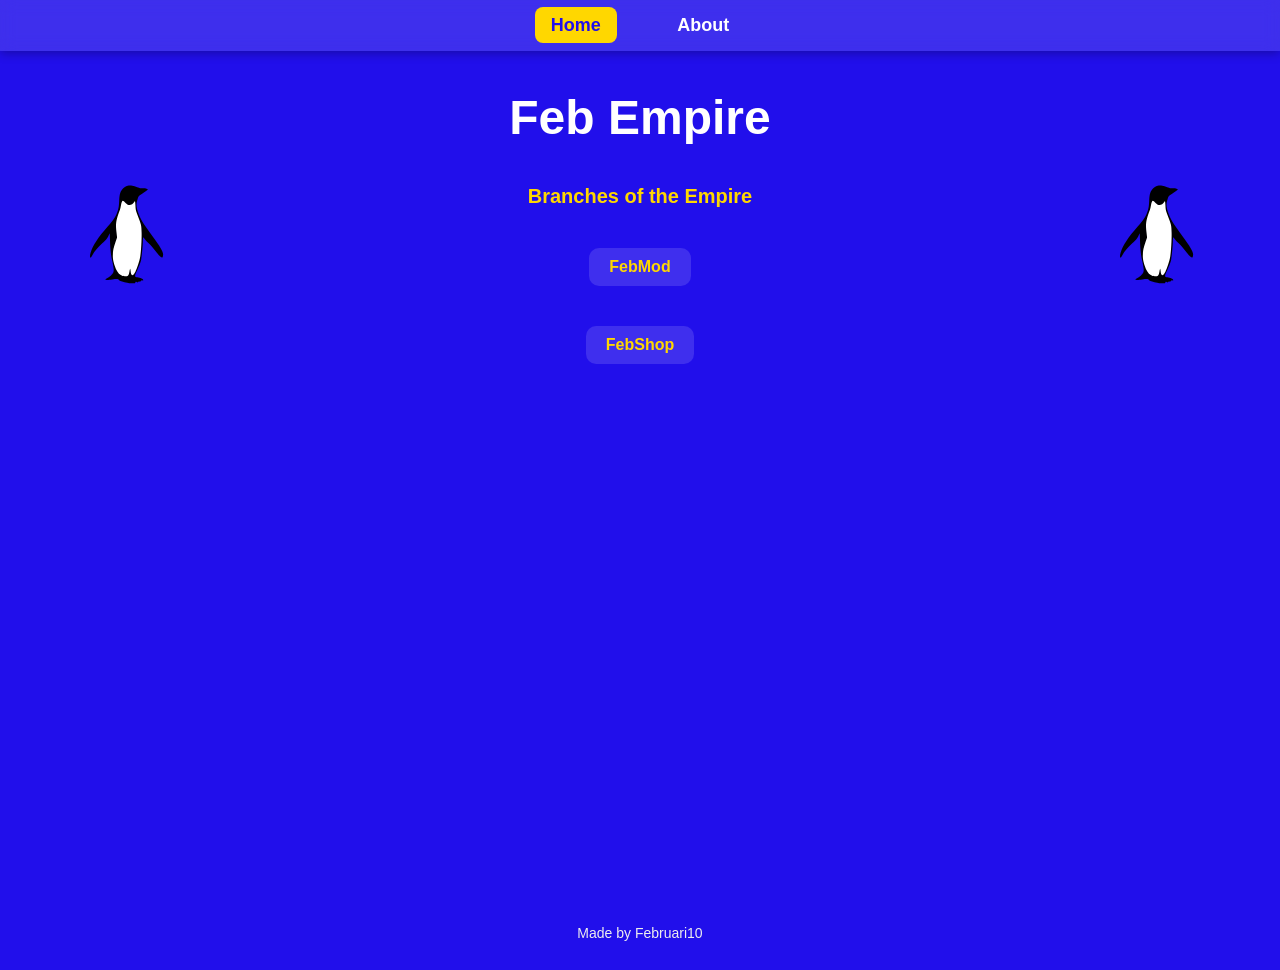
<file: index.html>
<!DOCTYPE html>
<html lang="en">
    <head>
        <link rel="stylesheet" href="style/style.css">
        <title>Feb Empire</title>
        <link rel="icon" type="image/x-icon" href="svg/penguin.svg">
        <meta charset="UTF-8">
        <meta name="viewport" content="width=device-width, initial-scale=1.0">
    </head>
    <body>

        <div class="penguins">
            <img src="svg/penguin.svg" class="penguin left">
            <img src="svg/penguin.svg" class="penguin right">
        </div>

        <h1 class="title">Feb Empire</h1>
        
        <nav class="nav-bar">
            <a href="index.html" class="active">Home</a>
            <a href="pages/about.html">About</a>
        </nav>
        
        <h5 class="title">Branches of the Empire</h5>

        <a href="pages/febmod/febmod.html" class="btn">FebMod</a>
        <a href="pages/febshop/febshop.html" class="btn">FebShop</a>

        <footer>
            <p>Made by Februari10</p>
        </footer>
    </body>
</html>
</file>
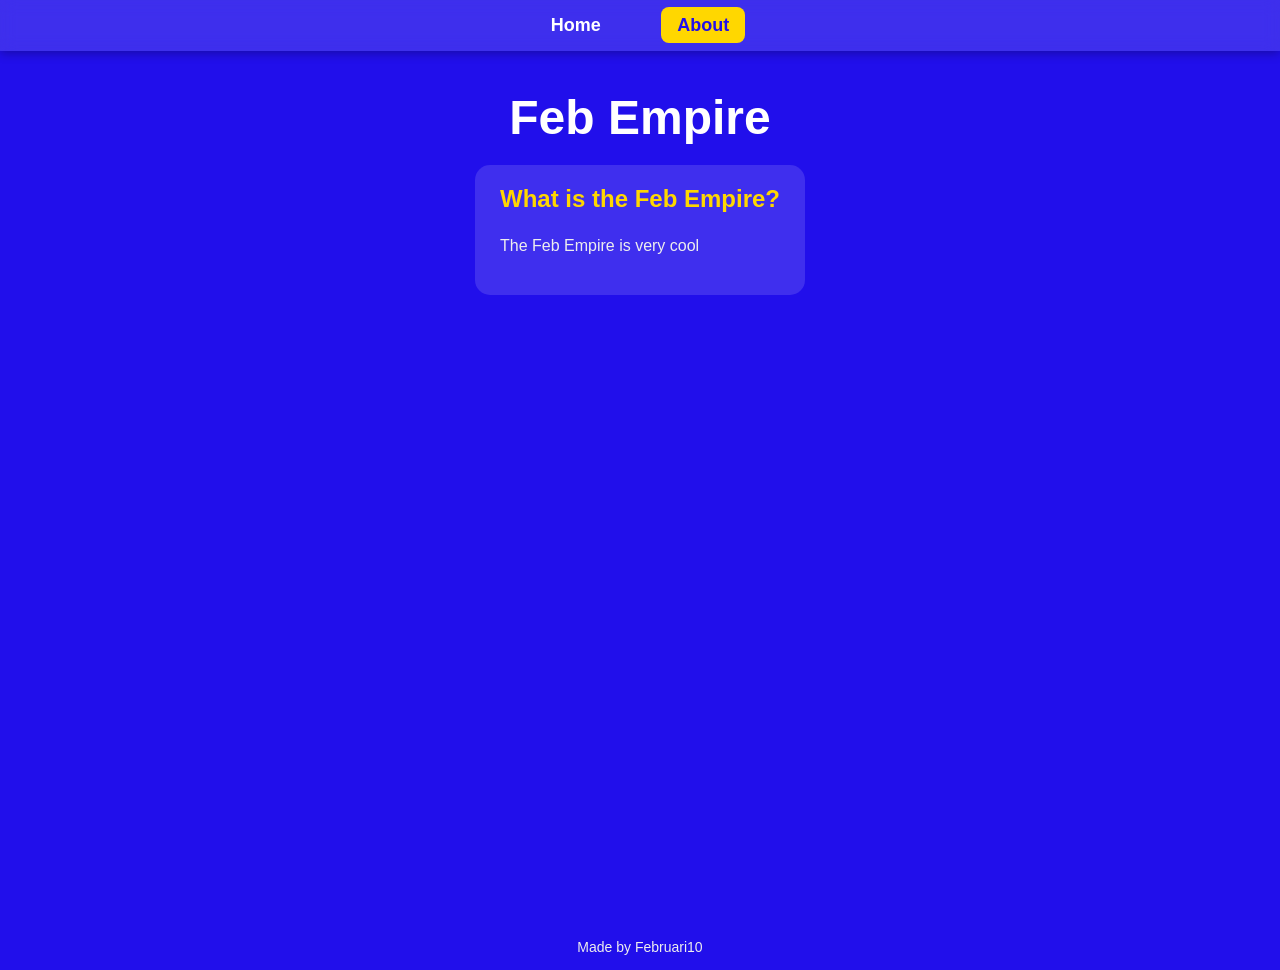
<file: pages/about.html>
<!DOCTYPE html>
<html>
    <head>
        <link rel="stylesheet" href="../style/style.css">
        <title>Feb Empire - About</title>
    </head>
    <body>
        <h1 class="title">Feb Empire</h1>
        
        <nav class="nav-bar">
            <a href="../index.html">Home</a>
            <a href="./about.html" class="active">About</a>
        </nav>

        <!--Add the febshop penguins here later!!!-->

        <div class="doc-box">
            <h2>What is the Feb Empire?</h2>
            <p>The Feb Empire is very cool</p>
        </div>

        <footer>
            Made by Februari10
        </footer>
    </body>
</html>
</file>
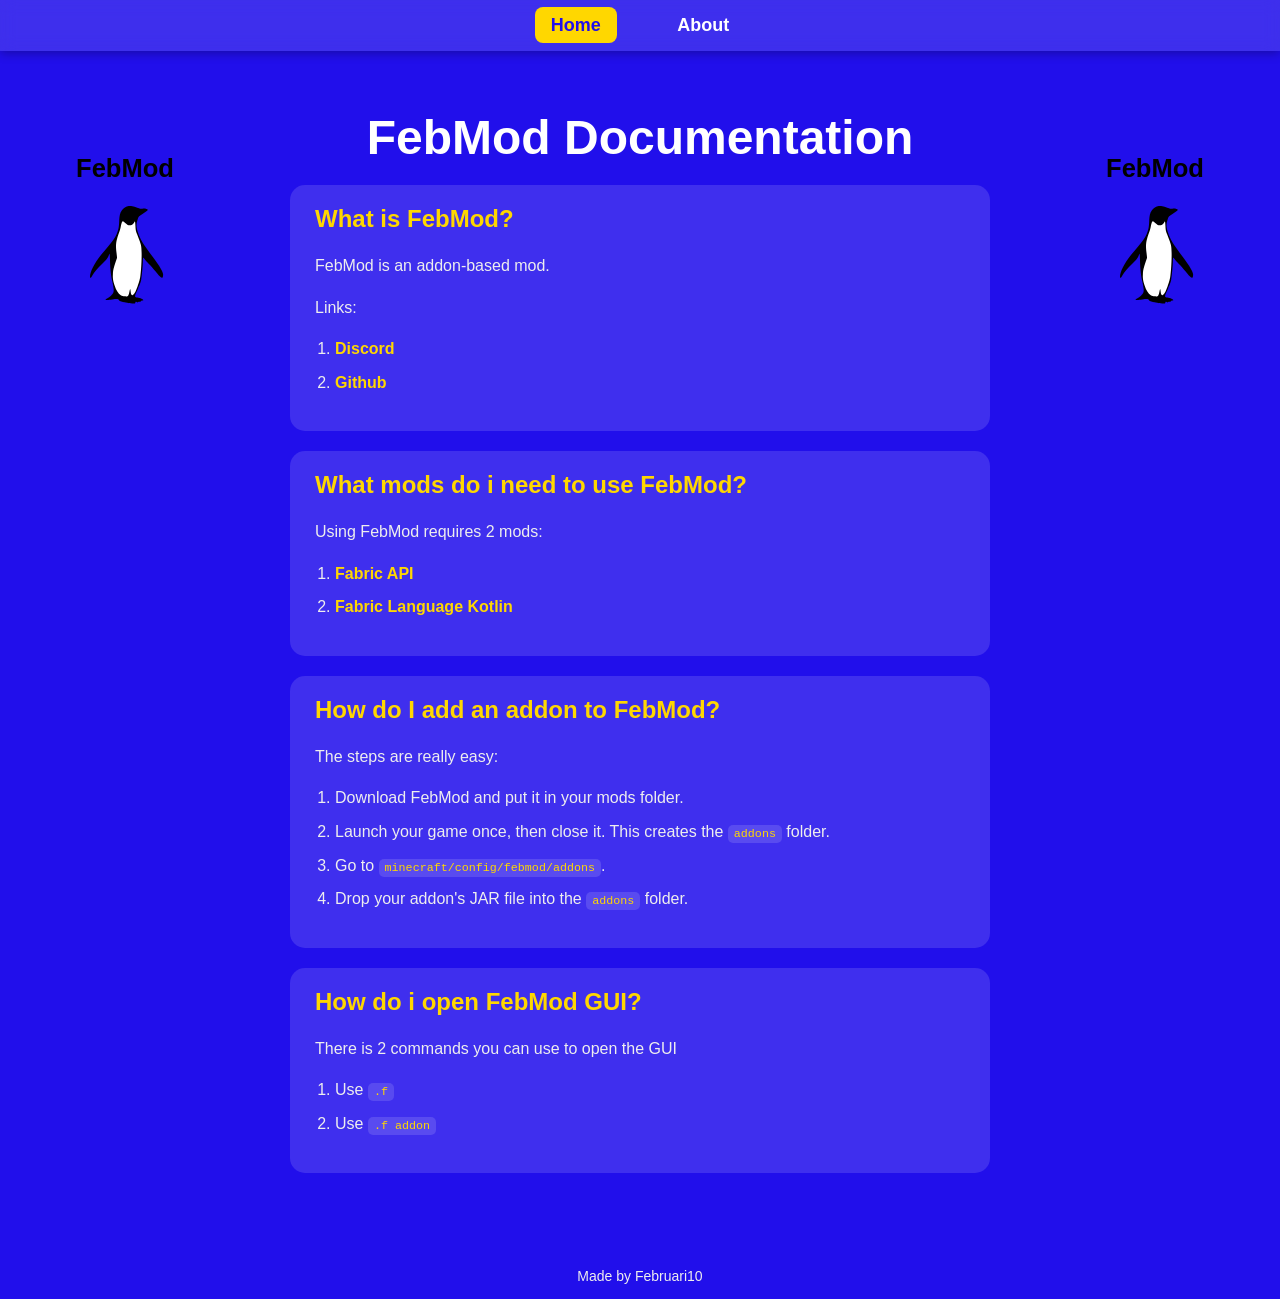
<file: documentation/febmod/febmodgettingstarted.html>
<!DOCTYPE html>
<html lang="en">

<head>
    <meta charset="UTF-8">
    <meta name="viewport" content="width=device-width, initial-scale=1.0">
    <link rel="stylesheet" href="../../style/style.css">
    <title>Feb Empire - FebMod</title>
</head>

<body>
    <main>
        <h1 class="title">FebMod Documentation</h1>

        <nav class="nav-bar">
            <a href="../../index.html" class="active">Home</a>
            <a href="../../pages/about.html">About</a>
        </nav>

        <div class="penguins">
            <img src="../../svg/febmodpenguin.svg" class="penguin left">
            <img src="../../svg/febmodpenguin.svg" class="penguin right">
        </div>

        <div class="doc-box">
            <h2>What is FebMod?</h2>
            <p>FebMod is an addon-based mod.</p>
            <p>Links:</p>
            <ol>
                <li><a href="https://discord.gg/Q9kSukTTZT">Discord</a></li>
                <li><a href="https://github.com/FebEmpire/febmod">Github</a></li>
            </ol>
        </div>

        <div class="doc-box">
            <h2>What mods do i need to use FebMod?</h2>
            <p>Using FebMod requires 2 mods:</p>
            <ol>
                <li><a href="https://modrinth.com/mod/fabric-api">Fabric API</a></li>
                <li><a href="https://modrinth.com/mod/fabric-language-kotlin">Fabric Language Kotlin</a></li>
            </ol>
        </div>

        <div class="doc-box">
            <h2>How do I add an addon to FebMod?</h2>
            <p>The steps are really easy:</p>
            <ol>
                <li>Download FebMod and put it in your mods folder.</li>
                <li>Launch your game once, then close it. This creates the <code>addons</code> folder.</li>
                <li>Go to <code>minecraft/config/febmod/addons</code>.</li>
                <li>Drop your addon's JAR file into the <code>addons</code> folder.</li>
            </ol>
        </div>

        <div class="doc-box">
            <h2>How do i open FebMod GUI?</h2>
            <p>There is 2 commands you can use to open the GUI</p>
            <ol>
                <li>Use <code>.f</code></li>
                <li>Use <code>.f addon</code></li>
            </ol>
        </div>

    </main>

    <footer>Made by Februari10</footer>
</body>

</html>
</file>
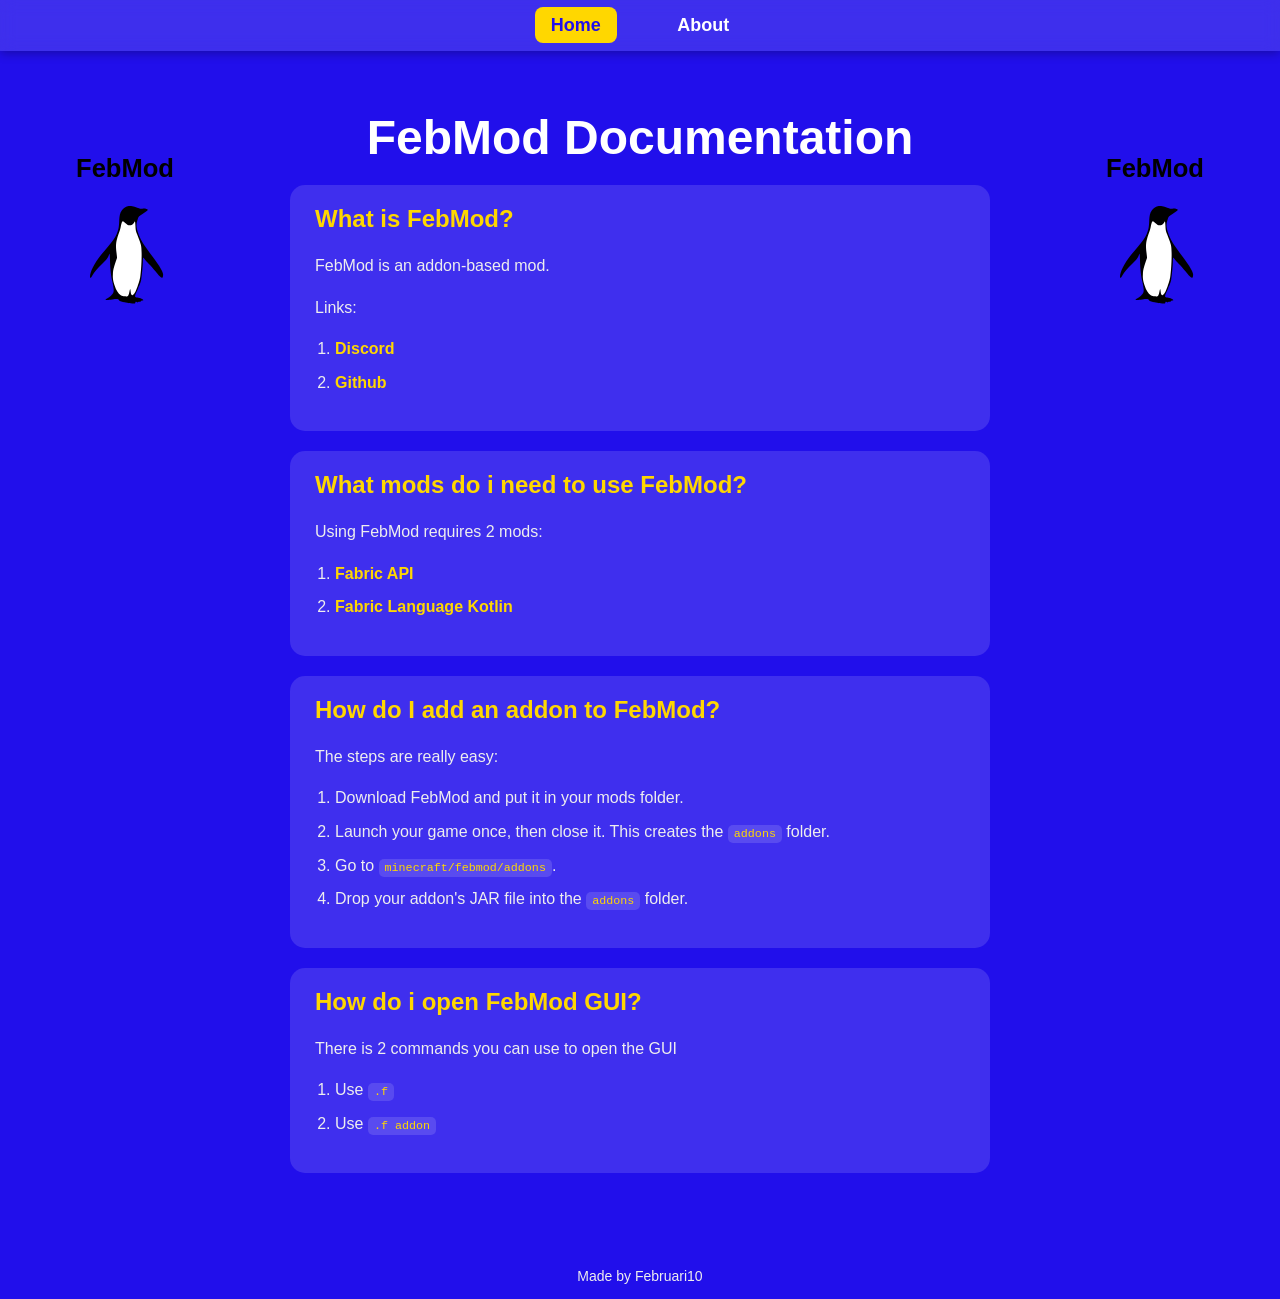
<file: documentation/febmod/febmodusergettingstarted.html>
<!DOCTYPE html>
<html lang="en">

<head>
    <meta charset="UTF-8">
    <meta name="viewport" content="width=device-width, initial-scale=1.0">
    <link rel="stylesheet" href="../../style/style.css">
    <title>Feb Empire - FebMod</title>
</head>

<body>
    <main>
        <h1 class="title">FebMod Documentation</h1>

        <nav class="nav-bar">
            <a href="../../index.html" class="active">Home</a>
            <a href="../../pages/about.html">About</a>
        </nav>

        <div class="penguins">
            <img src="../../svg/febmodpenguin.svg" class="penguin left">
            <img src="../../svg/febmodpenguin.svg" class="penguin right">
        </div>

        <div class="doc-box">
            <h2>What is FebMod?</h2>
            <p>FebMod is an addon-based mod.</p>
            <p>Links:</p>
            <ol>
                <li><a href="https://discord.gg/Q9kSukTTZT">Discord</a></li>
                <li><a href="https://github.com/FebEmpire/febmod">Github</a></li>
            </ol>
        </div>

        <div class="doc-box">
            <h2>What mods do i need to use FebMod?</h2>
            <p>Using FebMod requires 2 mods:</p>
            <ol>
                <li><a href="https://modrinth.com/mod/fabric-api">Fabric API</a></li>
                <li><a href="https://modrinth.com/mod/fabric-language-kotlin">Fabric Language Kotlin</a></li>
            </ol>
        </div>

        <div class="doc-box">
            <h2>How do I add an addon to FebMod?</h2>
            <p>The steps are really easy:</p>
            <ol>
                <li>Download FebMod and put it in your mods folder.</li>
                <li>Launch your game once, then close it. This creates the <code>addons</code> folder.</li>
                <li>Go to <code>minecraft/febmod/addons</code>.</li>
                <li>Drop your addon's JAR file into the <code>addons</code> folder.</li>
            </ol>
        </div>

        <div class="doc-box">
            <h2>How do i open FebMod GUI?</h2>
            <p>There is 2 commands you can use to open the GUI</p>
            <ol>
                <li>Use <code>.f</code></li>
                <li>Use <code>.f addon</code></li>
            </ol>
        </div>

    </main>

    <footer>Made by Februari10</footer>
</body>

</html>
</file>
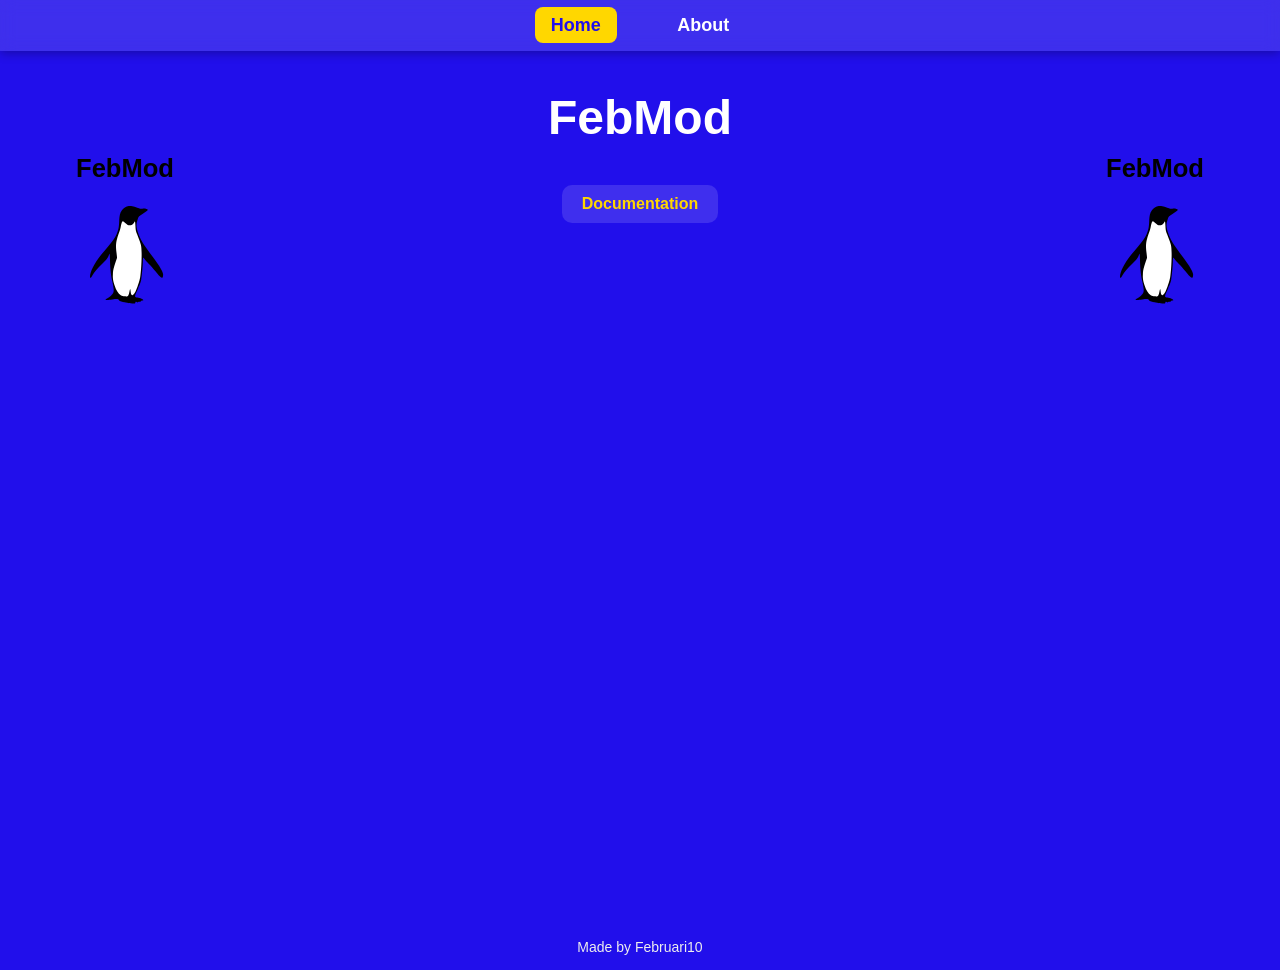
<file: pages/febmod/febmod.html>
<!DOCTYPE html>
<html>
    <head>
        <link rel="stylesheet" href="../../style/style.css">
        <title>Feb Empire - FebMod</title>
    </head>
    <body>
        <h1 class="title">FebMod</h1>
        
        <nav class="nav-bar">
            <a href="../../index.html" class="active">Home</a>
            <a href="../about.html">About</a>
        </nav>

        <div class="penguins">
            <img src="../../svg/febmodpenguin.svg" class="penguin left">
            <img src="../../svg/febmodpenguin.svg" class="penguin right">
        </div>

        <a href="./febmoddocumentation.html" class="btn">Documentation</a>

        <footer>
            Made by Februari10
        </footer>
    </body>
</html>
</file>
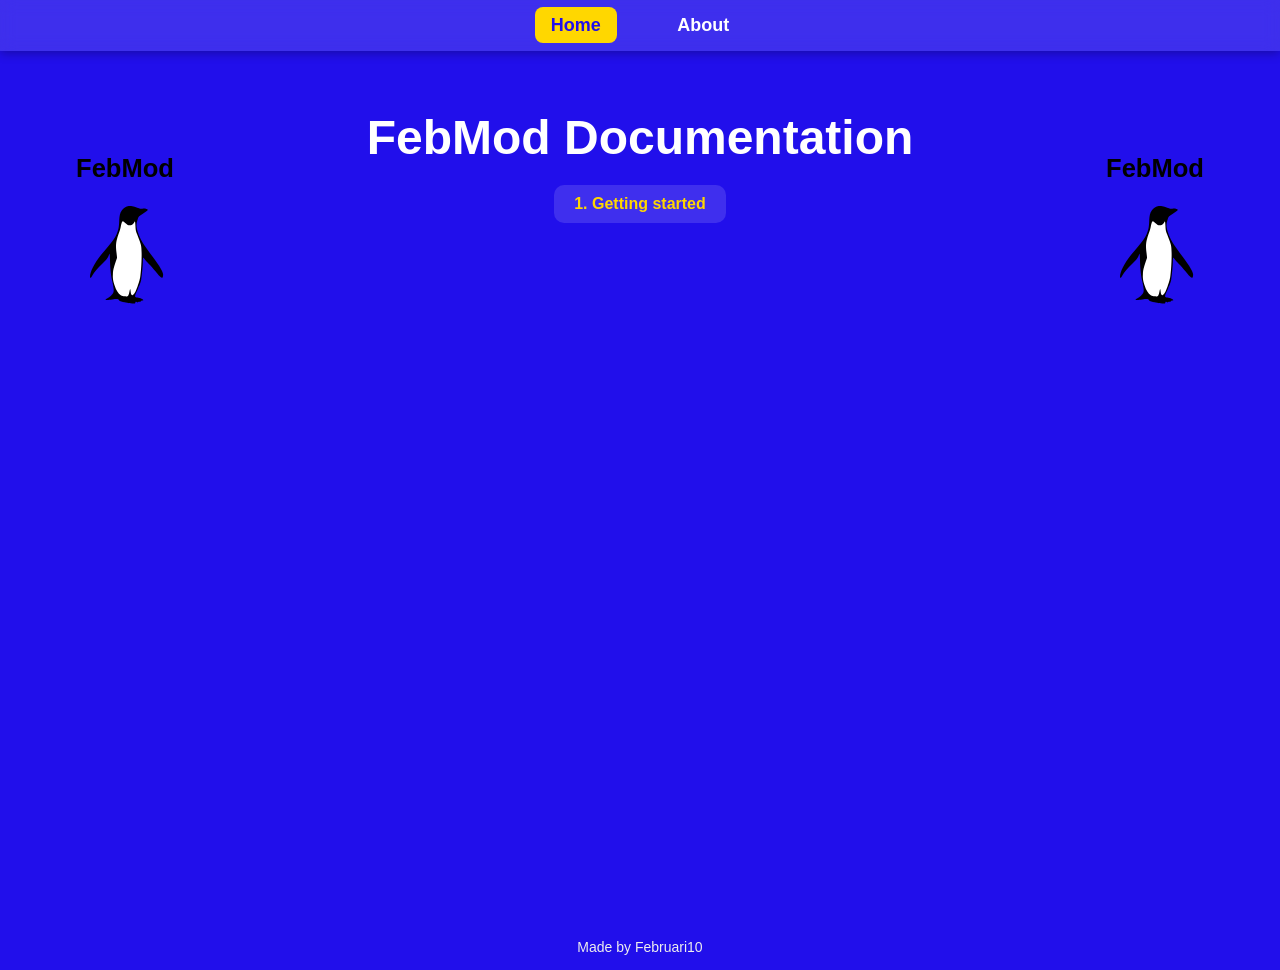
<file: pages/febmod/febmoddocumentation.html>
<!DOCTYPE html>
<html lang="en">

<head>
    <meta charset="UTF-8">
    <meta name="viewport" content="width=device-width, initial-scale=1.0">
    <link rel="stylesheet" href="../../style/style.css">
    <title>Feb Empire - FebMod</title>
</head>

<body>
    <main>
        
        <h1 class="title">FebMod Documentation</h1>

        <nav class="nav-bar">
            <a href="../../index.html" class="active">Home</a>
            <a href="../about.html">About</a>
        </nav>

        <div class="penguins">
            <img src="../../svg/febmodpenguin.svg" class="penguin left">
            <img src="../../svg/febmodpenguin.svg" class="penguin right">
        </div>

        <a href="../../documentation/febmod/febmodgettingstarted.html" class="btn">1. Getting started</a>

    </main>

    <footer>Made by Februari10</footer>
</body>

</html>
</file>
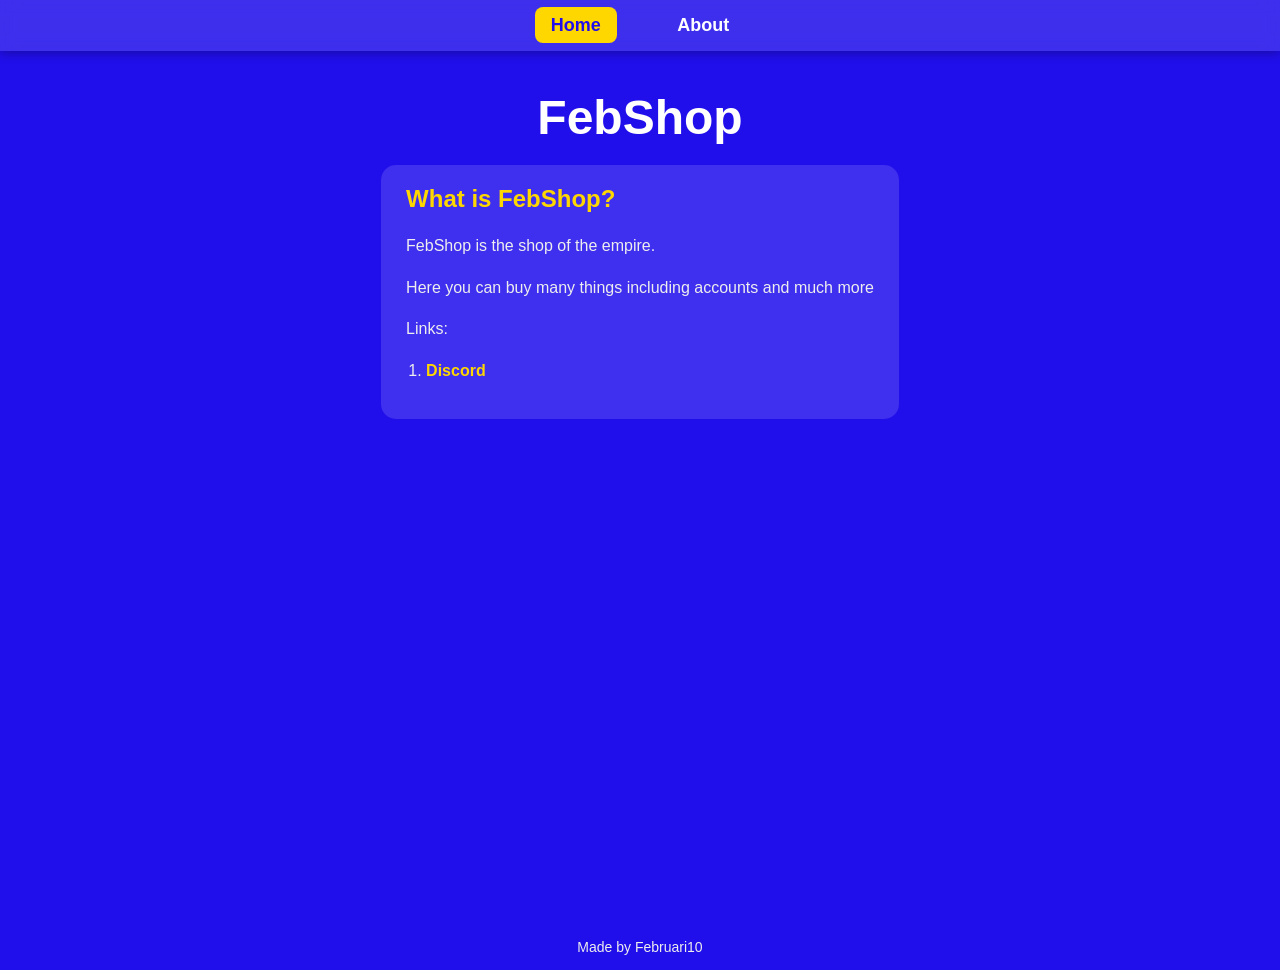
<file: pages/febshop/febshop.html>
<!DOCTYPE html>
<html>
    <head>
        <link rel="stylesheet" href="../../style/style.css">
        <title>Feb Empire - FebShop</title>
    </head>
    <body>
        <h1 class="title">FebShop</h1>
        
        <nav class="nav-bar">
            <a href="../../index.html" class="active">Home</a>
            <a href="../about.html">About</a>
        </nav>

        <div class="doc-box">
            <h2>What is FebShop?</h2>
            <p>FebShop is the shop of the empire.</p>
            <p>Here you can buy many things including accounts and much more</p>
            <p>Links:</p>
            <ol>
                <li><a href="https://discord.gg/MsbVr2yx3V">Discord</a></li>
            </ol>
        </div>

        <footer>
            Made by Februari10
        </footer>
    </body>
</html>
</file>
<file: style/style.css>
body {
  background-color: #210feb;
  display: flex;
  flex-direction: column;
  align-items: center;
  margin: 0;
  min-height: 100vh;
  font-family: Arial, sans-serif;
  color: white;
  padding-top: 70px;
}

.title, h1.title {
  text-align: center;
  font-size: 48px;
  margin: 20px 0;
}

h5.title {
  color: #ffd700;
  font-size: 20px;
}

.nav-bar {
  position: fixed;
  top: 0;
  left: 0;
  width: 100%;
  z-index: 1000;
  background-color: #ffffff22;
  padding: 15px 0;
  text-align: center;
  box-shadow: 0 2px 10px rgba(0,0,0,0.3);
  backdrop-filter: blur(8px);
}

.nav-bar a {
  color: white;
  text-decoration: none;
  margin: 0 20px;
  font-size: 18px;
  font-weight: bold;
  padding: 8px 16px;
  border-radius: 8px;
  transition: background-color 0.3s, color 0.3s;
}

.nav-bar a:hover {
  background-color: #ffffff33;
}

.nav-bar a.active {
  background-color: #ffd700;
  color: #210feb;
}

.btn {
  display: block;
  width: fit-content;
  margin: 20px auto;
  padding: 10px 20px;
  background-color: #ffffff22;
  color: #ffd700;
  font-weight: bold;
  text-decoration: none;
  border-radius: 10px;
  transition: background-color 0.3s, transform 0.2s;
}

.btn:hover {
  background-color: #ffffff33;
  transform: scale(1.05);
}

.penguin {
  position: fixed;
  top: 150px;
  width: 150px;
}
.penguin.left { left: 50px; }
.penguin.right { right: 50px; }

footer {
  margin-top: auto;
  text-align: center;
  padding: 15px;
  color: #eee;
  font-size: 14px;
}

main {
  width: 100%;
  max-width: 700px;
  padding: 20px 20px 60px;
}

.doc-box {
  background-color: #ffffff22;
  padding: 20px 25px;
  border-radius: 15px;
  margin-bottom: 20px;
}

.doc-box h2 {
  color: #ffd700;
  margin-top: 0;
}

.doc-box p, .doc-box li {
  color: #eee;
  line-height: 1.6;
}

.doc-box ol {
  padding-left: 20px;
}

.doc-box li {
  margin-bottom: 8px;
}

.doc-box a {
    color: #ffd700;
    text-decoration: none;
    font-weight: bold;
    border-bottom: 2px solid transparent;
    transition: color 0.25s ease, border-color 0.25s ease;
}

.doc-box a:hover {
    color: white;
    border-bottom-color: #ffd700;
}

.doc-box a:visited {
    color: #ffe866;
}

.doc-box a:active {
    color: #ffb700;
}

code {
  background-color: #ffffff22;
  color: #ffd700;
  padding: 2px 6px;
  border-radius: 5px;
  font-family: monospace;
  font-size: 0.9em;
}
</file>
